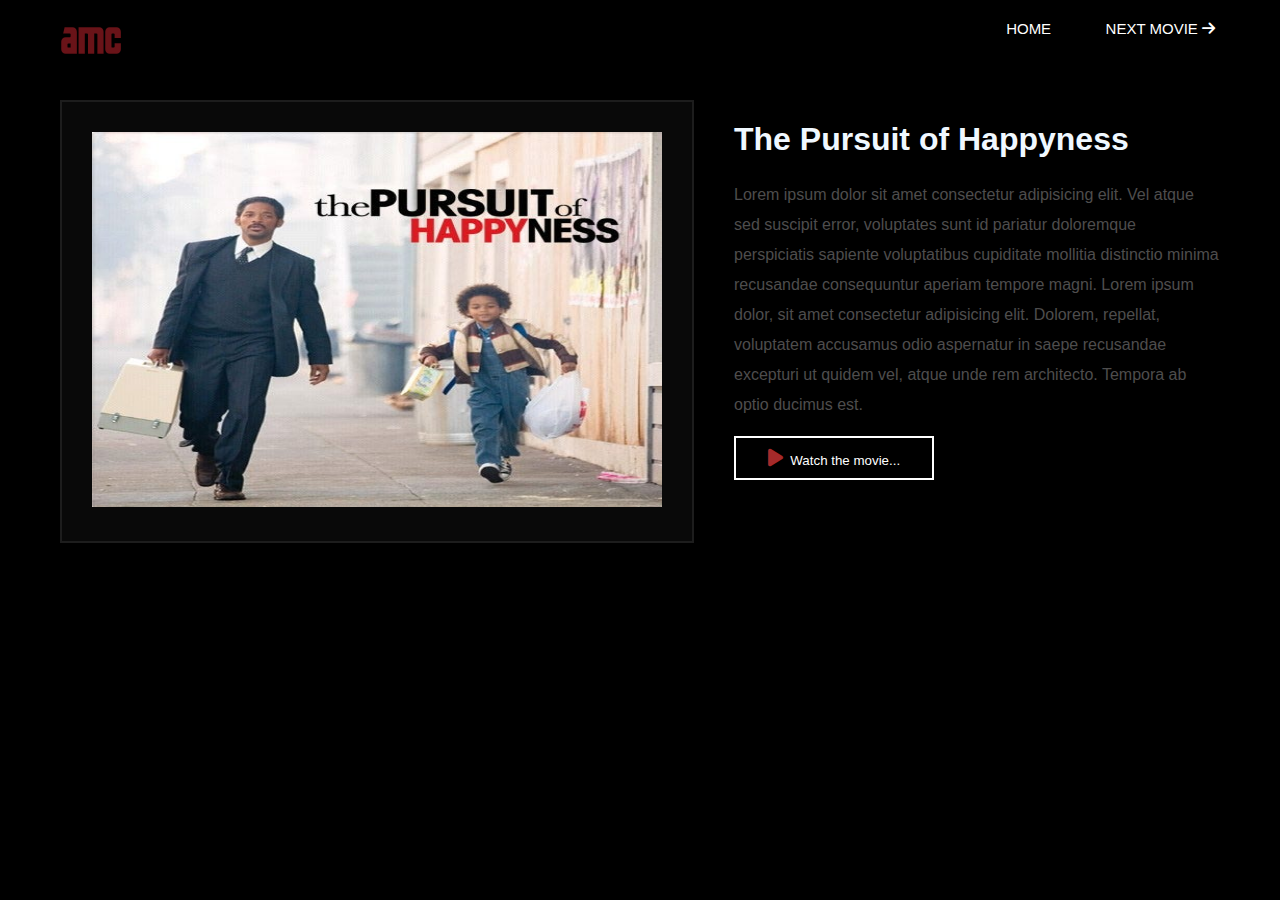
<file: happyness-movie.html>
<!DOCTYPE html>
<html lang="en">
<head>
    <meta charset="UTF-8">
    <meta name="viewport" content="width=device-width, initial-scale=1.0">
    <title>Happyness Movie</title>
    <!-- cinematic-logo -->
    <link rel="icon" href="./images/cinematic-logo.png" type="image/x-icon">
    <!-- stylesheet / css link -->
    <link rel="stylesheet" href="./css/style.css">
    <!-- fontawesome link -->
    <link rel="stylesheet" href="https://cdnjs.cloudflare.com/ajax/libs/font-awesome/6.0.0/css/all.min.css">
    <!-- online fonts -->
    <link rel="preconnect" href="https://fonts.googleapis.com">
    <link rel="preconnect" href="https://fonts.gstatic.com" crossorigin>
    <link href="https://fonts.googleapis.com/css2?family=Lugrasimo&family=Odibee+Sans&display=swap" rel="stylesheet">
   
</head>
<body>
<!-- nav-bar -->
<nav>
    <span id="cinematic-logo">amc</span>
    <ul>
        <li><a href="index.html"><span>Home</span></a></li>
        <li><a href="jessica-movie.html"><span>Next Movie <i class="fa-solid fa-arrow-right"></i></span></a></li>
    </ul>
</nav>
<!-- main (Moxie Movie)-->
<main>
    <div class="moxie-video">
        <div class="video-photo">
            <img src="./images/happyness.jpg" alt="movie-photo" width="570px" height="375px" class="video-image" >
         </div>
        <div class="video-details">
            <h1>The Pursuit of Happyness</h1>
            <p>Lorem ipsum dolor sit amet consectetur adipisicing elit. Vel atque sed suscipit error, voluptates sunt id pariatur doloremque perspiciatis sapiente voluptatibus cupiditate mollitia distinctio minima recusandae consequuntur aperiam tempore magni. Lorem ipsum dolor, sit amet consectetur adipisicing elit. Dolorem, repellat, voluptatem accusamus odio aspernatur in saepe recusandae excepturi ut quidem vel, atque unde rem architecto. Tempora ab optio ducimus est.</p>
            <button class="play-btn"><a href="https://youtu.be/8fnVG-EKFmE?si=5lF9jKhFn5BCn73o"><i class="fa-solid fa-play play-movie"></i> &nbsp;Watch the movie...</a></button>
        </div>
    </div>
</main>
</body>
</html>
</file>
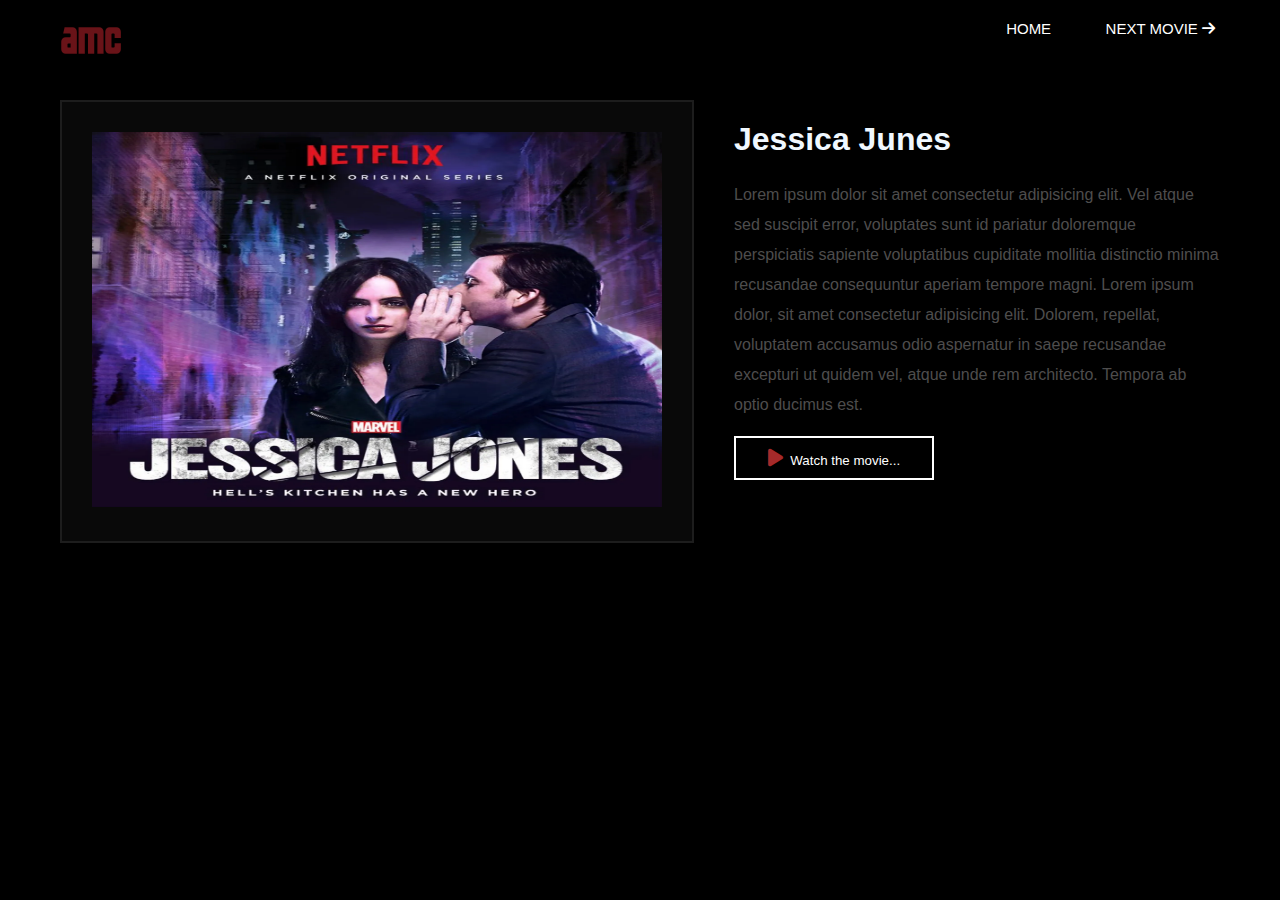
<file: jessica-movie.html>
<!DOCTYPE html>
<html lang="en">
<head>
    <meta charset="UTF-8">
    <meta name="viewport" content="width=device-width, initial-scale=1.0">
    <title>Happyness Movie</title>
    <!-- cinematic-logo -->
    <link rel="icon" href="./images/cinematic-logo.png" type="image/x-icon">
    <!-- stylesheet / css link -->
    <link rel="stylesheet" href="./css/style.css">
    <!-- fontawesome link -->
    <link rel="stylesheet" href="https://cdnjs.cloudflare.com/ajax/libs/font-awesome/6.0.0/css/all.min.css">
    <link rel="preconnect" href="https://fonts.googleapis.com">
    <link rel="preconnect" href="https://fonts.gstatic.com" crossorigin>
    <link href="https://fonts.googleapis.com/css2?family=Lugrasimo&family=Odibee+Sans&display=swap" rel="stylesheet">
   
</head>
<body>
<!-- nav-bar -->
<nav>
    <span id="cinematic-logo">amc</span>
    <ul>
        <li><a href="index.html"><span>Home</span></a></li>
        <li><a href="moxie-movie.html"><span>Next Movie <i class="fa-solid fa-arrow-right"></i></span></a></li>
    </ul>
</nav>
<!-- main (Moxie Movie)-->
<main>
    <div class="moxie-video">
        <div class="video-photo">
            <img src="./images/jessica.webp" alt="movie-photo" width="570px" height="375px" class="video-image" >
         </div>
        <div class="video-details">
            <h1>Jessica Junes</h1>
            <p>Lorem ipsum dolor sit amet consectetur adipisicing elit. Vel atque sed suscipit error, voluptates sunt id pariatur doloremque perspiciatis sapiente voluptatibus cupiditate mollitia distinctio minima recusandae consequuntur aperiam tempore magni. Lorem ipsum dolor, sit amet consectetur adipisicing elit. Dolorem, repellat, voluptatem accusamus odio aspernatur in saepe recusandae excepturi ut quidem vel, atque unde rem architecto. Tempora ab optio ducimus est.</p>
            <button class="play-btn"><a href="https://youtu.be/j41Ywlfg0Ew?si=806dXMXBsr-xHzGr"><i class="fa-solid fa-play play-movie"></i> &nbsp;Watch the movie...</a></button>
        </div>
    </div>
</main>
</body>
</html>
</file>
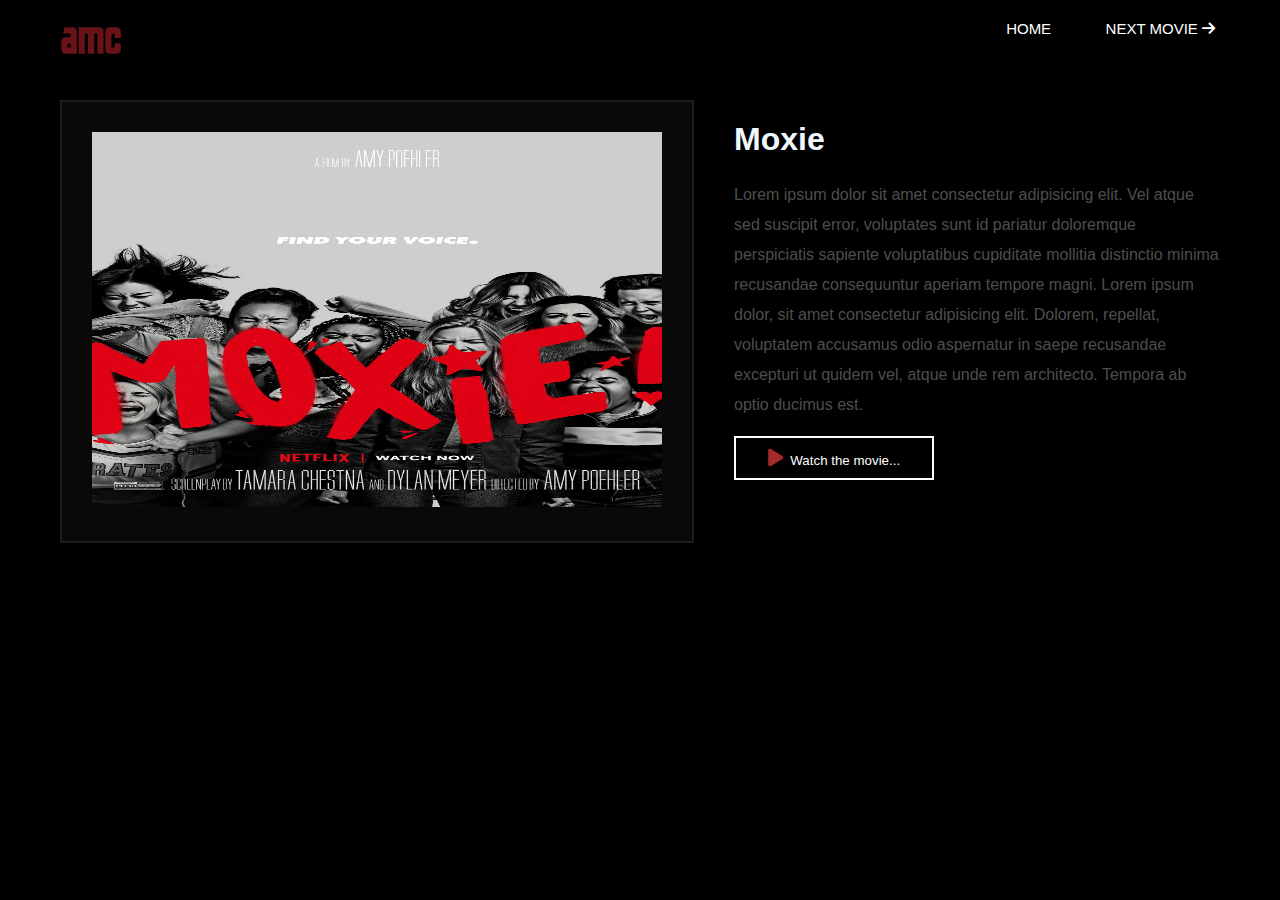
<file: moxie-movie.html>
<!DOCTYPE html>
<html lang="en">
<head>
    <meta charset="UTF-8">
    <meta name="viewport" content="width=device-width, initial-scale=1.0">
    <title>Moxie Movie</title>
    <!-- cinematic-logo -->
    <link rel="icon" href="./images/cinematic-logo.png" type="image/x-icon">
    <!-- stylesheet / css link -->
    <link rel="stylesheet" href="./css/style.css">
    <!-- fontawesome link -->
    <link rel="stylesheet" href="https://cdnjs.cloudflare.com/ajax/libs/font-awesome/6.0.0/css/all.min.css">
    <!-- online fonts -->
    <link rel="preconnect" href="https://fonts.googleapis.com">
    <link rel="preconnect" href="https://fonts.gstatic.com" crossorigin>
    <link href="https://fonts.googleapis.com/css2?family=Lugrasimo&family=Odibee+Sans&display=swap" rel="stylesheet">
   
</head>
<body>
<!-- nav-bar -->
<nav>
    <span id="cinematic-logo">amc</span>
    <ul>
        <li><a href="index.html"><span>Home</span></a></li>
        <li><a href="happyness-movie.html"><span>Next Movie <i class="fa-solid fa-arrow-right"></i></span></a></li>
    </ul>
</nav>
<!-- main (Moxie Movie)-->
<main>
    <div class="moxie-video">
        <div class="video-photo">
            <img src="./images/moxie.jpg" alt="movie-photo" width="570px" height="375px" class="video-image" >
         </div>
        <div class="video-details">
            <h1>Moxie</h1>
            <p>Lorem ipsum dolor sit amet consectetur adipisicing elit. Vel atque sed suscipit error, voluptates sunt id pariatur doloremque perspiciatis sapiente voluptatibus cupiditate mollitia distinctio minima recusandae consequuntur aperiam tempore magni. Lorem ipsum dolor, sit amet consectetur adipisicing elit. Dolorem, repellat, voluptatem accusamus odio aspernatur in saepe recusandae excepturi ut quidem vel, atque unde rem architecto. Tempora ab optio ducimus est.</p>
            <button class="play-btn"><a href="https://www.youtube.com/watch?v=BIuu3EFlXjM"><i class="fa-solid fa-play play-movie"></i> &nbsp;Watch the movie...</a></button>
        </div>
    </div>
</main>
</body>
</html>
</file>
<file: css/style.css>
body{
    margin: 0;
    padding: 0;
    box-sizing: border-box;
    font-family: Arial, Helvetica, sans-serif;
    background-color: black;
    color: aliceblue;
  
}
.active{
  color: brown;
  border-bottom: 1px solid brown;
  padding-bottom: 10px;
}
/* ----------------------------------------INDEX PAGE---------------------------------- */
/* nav */

nav{
 background-color: black;
 border-bottom: 1px solid black;
 height: 45px;
 padding: 10px;
 position: fixed;
 top: 0;
 width: 100%;
 z-index: 100;

}
nav ul{
    margin: 0;
    padding: 0;
    overflow: hidden;
    list-style-type: none;
    position: absolute;
    right: 60px;
    top: 30%;
    font-family: Arial, Helvetica, sans-serif;
    
}

nav ul li{
    display: inline;
    padding: 25px;
    
}

#cinematic-logo{
  margin-left: 50px;
  color: rgb(105, 19, 24);
  font-weight: bolder;
  font-family: "Odibee Sans", sans-serif;
  font-size: 50px;
  
 
}

/* header */
header{
    background-image: url(../images/felix-mooneeram-evlkOfkQ5rE-unsplash.jpg);
    background-repeat: no-repeat;
    background-size: 100% 100%;
    height: 600px; 
}

header h1{
    font-family: "Lugrasimo", cursive;
    color: rgb(139, 135, 135);
    font-size: 50px;
    margin-top: 140px;
    margin-left: 10px;
    position: absolute;
    right: 0px;
    animation: header-heading 5s infinite;
    animation-timing-function: linear;
    text-shadow: 1px 1px 2px #ada6a6;
   
  }
  
  @keyframes header-heading{
    from {right: 0px;}
    to {right: 730px;}
    0%   {color:brown;}
    25%  {color:rgb(71, 71, 65);}
    50%  {color:rgb(50, 50, 136);}
    75%  {color:rgb(33, 82, 33);}
    100% {color:rgb(24, 18, 18);}
  }
 
nav ul li a span {
    cursor: pointer;
    display: inline-block;
    position: relative;
    transition: 0.5s;
    text-decoration: none;
    color: white;
    text-transform: uppercase;
    font-size: 15px;
    transition: all 0.5s;
    cursor: pointer;
  }
  
nav ul li a span:after {
    content: '\00bb';
    position: absolute;
    opacity: 0;
    top: 0;
    right: -20px;
    transition: 0.5s;
  }
  
nav ul li a:hover span {
    padding-right: 25px;
    color: brown;
   
  }
  
nav ul li a:hover span:after {
    opacity: 1;
    right: 0;
    color: brown;
  }

  input[type=search] {
    background-color:transparent;
    border: none;
    transition: width 0.4s ease-in-out;
    width: 100px;
      
  }
  
  input[type=search]:focus{
    width:160px;
    border-bottom: white;
    padding: 5px;
    color: aliceblue;
  }


/* main */
.advertis-para{
  color: aliceblue;
  font-size: 20px;
  padding: 6px;
  text-align: center;
  background-color: black;
  
   
  }
  .advertis-paragraph{
    animation: para-apear 7s infinite;
    opacity: 1;
  }
  /* advertis-paragraph-animiation */
  @keyframes para-apear{
    0%   {color:rgb(231, 222, 222); opacity:0;}
    25%  {opacity:0.2;}
    50%  {opacity:0.4;}
    75%  {opacity:0.8;}
    100% {color:rgb(224, 219, 219); opacity:1;}
  }
   
.advertis-vedio{
   display: flex;
   justify-content: center;
   padding-bottom: 30px;
  
}

/* featured movies section */
.featured-movies{
  padding: 50px;
  
}

.movie-category{
  display: flex;
  flex-wrap: wrap;
  justify-content: space-around;
  margin-top: 40px;

 
}
.movie-details{
  padding: 0 13 0 13px;
}

.movie-item{
  position: relative;
  border: 2px solid rgb(112, 109, 109, 0.2);
  background-color: rgb(90, 88, 88, 0.1);
  padding: 20px 30px;
  transition: .3s ease-out;
}

.movie-item:hover{
  box-shadow: 0 4px 8px 0 rgba(102, 96, 96, 0.2), 0 6px 20px 0 rgba(184, 171, 171, 0.19);
  padding: 25px 35px ;
}

.image{
  opacity: 1;
  display: block;
  transition: .5s ease;
  backface-visibility: hidden;
}

.btn{
  padding: 15px;
  width: 60px;
  height: 60px;
  background-color: brown;
  border: 1px solid brown;
  border-radius: 50px;
  transition: .2s ease-in;
  
}
.btn:hover{
  width: 65px;
  height: 65px;
}
.fa-play{
  font-size: 20px;
}
.btn a{
  text-decoration: none;
  color: aliceblue;
}

.play-button{
  transition: .5s ease;
  opacity: 0;
  position: absolute;
  top: 40%;
  left: 50%;
  transform: translate(-50%, -50%);
  -ms-transform: translate(-50%, -50%)
}
.movie-item:hover .play-button {
  opacity: 1;
}

.movie-details{
  transition: .5s ease;
  opacity: 0;
  transform: translate(-50%, -50%);
  -ms-transform: translate(-50%, -50%)
}
.movie-item:hover .movie-details{
  opacity: 1;
}

.movie-item:hover .image {
  opacity: 0.3;
}

/* footer */
footer{
  border-top: 2px solid rgb(112, 109, 109, 0.2);
  background-color: rgb(90, 88, 88, 0.1);
  padding: 25px 50px;
  margin-top: 30px;
}
.footer-cinematic-logo{
  border: 1px solid brown;
  padding: 5px 20px;
  font-size: 30px;
  color: brown;
  font-weight: bolder;
  font-family: "Odibee Sans", sans-serif;
  
}
.fa-brands{
  color: aliceblue;
  font-size:20px;
  margin-right: 5px;
}
.fa-brands:hover{
 color: brown;
}
.footer-section{
  display: grid;
  grid-template-columns: auto auto;
  margin-top: 20px;
}
.inputs{
  padding: 10px;
  width: 230px;
  background-color: black;
  margin-right: 10px;
  color: aliceblue;
}
.disabled-selected-hidden{
  color: gray;
}
select:required:invalid {
  color: gray;
}
option[value=""][disabled] {
  display: none;
}
input[type=submit]{
  width: 100px;
  padding: 10px;
  transition: .5s ease;
}
input[type=submit]:hover{
  background-color: black;
  border: 1px solid brown;
  color: aliceblue;
}
.copy-right{
  color: gray;
  margin-top: 40px;
  text-align: center;
}
.more-movies{
  margin-left: 65px;
}
/* pagenation */
.center {
  text-align: center;
  margin-top: 50px;
}

.pagination {
  display: inline-block;
}

.pagination a {
  color: rgb(168, 166, 166);
  float: left;
  padding: 10px 16px;
  text-decoration: none;
  transition: background-color .3s;
  border: 1px solid #ddd;
  border-radius: 60px;
  margin: 0 4px;
  
}
.pagination a.active {
  background-color: brown;
  color: white;
  border: 1px solid brown;
}
.pagination a:hover:not(.active){
  border: 1px solid brown;
  background-color: rgb(90, 88, 88, 0.1);;
  color: white;
  }

/* ---------------------MOXIE MOVIE PAGE------------------- */
.moxie-video{
  display: grid;
  grid-template-columns: 1fr 1fr;
  padding: 100px 60px 0px 60px;
  
}
.video-photo{
  padding: 30px;
} 

.video-details{
  padding-left: 40px;
} 
.play-btn{
  width: 200px;
  padding: 10px 15px;
  border: white solid 2px;
  background-color: black;
  
}
.play-btn:hover{
  background-color: brown;
  
  
}
.play-btn a{
  color: white;
  text-decoration: none;
}
.play-movie{
  color: brown;
}
.play-btn:hover .play-movie{
 color: white;
}

.video-details>p{
  line-height: 30px;
  color: rgb(78, 77, 77);
}

.video-photo{
border: 2px solid rgb(112, 109, 109, 0.2);
background-color: rgb(90, 88, 88, 0.1);
}


/* Movies Page */
.more-movies{
  padding-top: 100px;}

.transparent-movie1{
  animation: movie-apear 3s 1;
  opacity: 1;
}

.transparent-movie2{
  animation: movie-apear 6s 1;
  opacity: 1;
}
.transparent-movie3{
  animation: movie-apear 10s 1;
  opacity: 1;
}

/* transparent-movie-animiation */
@keyframes movie-apear{
  0%   {opacity:0;}
  25%  {opacity:0.2;}
  50%  {opacity:0.4;}
  75%  {opacity:0.8;}
  100% {opacity:1;}
}
/* ----------------------------------------RESPONSIVE---------------------------------- */
  
@media only screen and (max-width: 600px) {
  nav{
    background-color: transparent;
    border-bottom: none;
    height: 30px;
    padding: 0px;
    position: relative;
    width: 100%;
    z-index: none;
    
   }
  nav ul{
       position:none;
       /* margin-right: 50px; */
  }
  nav ul li{
       display: block;
       padding: 5px;  
  }
   
  #cinematic-logo{
     margin-left: 20px;
  
   }
   
   /* header */ 
   header h1{
       font-size: 22px;
       margin-top: 160px;
     }
     
     @keyframes header-heading{
       from {right: 0px;}
       to {right: 130px;}
       0%   {color:brown;}
       25%  {color:rgb(71, 71, 65);}
       50%  {color:rgb(50, 50, 136);}
       75%  {color:rgb(33, 82, 33);}
       100% {color:rgb(24, 18, 18);}
     }
   /* main */
   .advertis-para{
    font-size: 10px;
    padding: 10px 70px;
    }
 
   .advertis-vedio{
      display:block;
   
   }

   .video{
    width: 100%;
    height: 100%;
    margin-top: 20px;
   }
   
   
   /* featured movies section */
   .featured-movies{
     padding: 50px 20px;
     
   }
   
   .movie-item{
     margin-top: 20px;
   }
   /* footer */
  
   .footer-section{
     display: grid;
     grid-template-columns: 1fr ;
     margin-top: 20px;
   }
   .inputs{
     padding: 10px;
     width: 230px;
     background-color: black;
     margin-right: 10px;
     color: aliceblue;
     /* margin-top: 10px; */
   }
   
   .form-section,.selection{
    margin-top: 15px;
    width: 250px;
   }
   input[type=submit]{
     width: 100px;
     padding: 10px;
     transition: .5s ease;
     margin-top: 15px;
   }
   


/* ---------------------FEATURED MOVIES PAGE------------------- */
.moxie-video{
  display: grid;
  grid-template-columns: 1fr;
  padding: 50px 5px 0px 5px;
  
}
.video-photo{
  padding: 20px;
} 
.video-image{
  width: 300px;
  height: 300px;
}
.video-details{
  padding: 5px 10px 20px 10px;
} 
.play-btn{
  width: 180px;
}
/* Movies Page */
.more-movies h2{
  margin-top:20px ;

}
.more-movies{
 text-align: center;
}


.first-movie{
  margin-top: 10px;
}
/* pagenation */
.pagination a {
  float: none;
  padding: 5px 10px;
}
}
</file>
